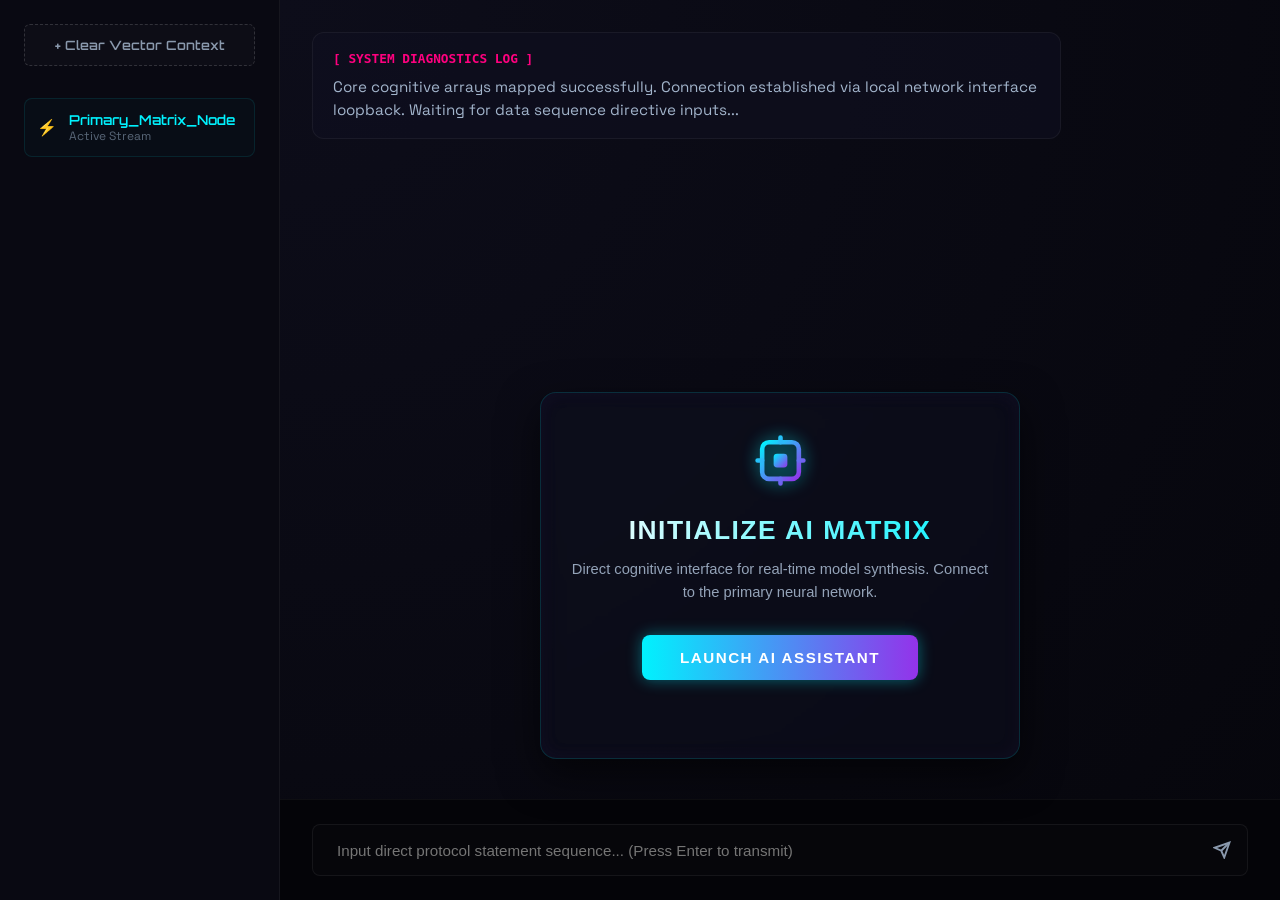
<file: chatbot.html>
<!DOCTYPE html>
<html lang="en">
<head>
    <meta charset="UTF-8">
    <meta name="viewport" content="width=device-width, initial-scale=1.0">
    <title>AI Portal Terminal Execution Frame</title>
    <!-- Embedded font dependencies for self-contained frame operations -->
    <link rel="preconnect" href="https://fonts.googleapis.com">
    <link rel="preconnect" href="https://fonts.gstatic.com" crossorigin>
    <link href="https://fonts.googleapis.com/css2?family=Orbitron:wght@400;600&family=Space+Grotesk:wght@400;500&display=swap" rel="stylesheet">
    <link rel="stylesheet" href="chatbot.css">
</head>
<body>

    <div class="chatbot-internal-layout">
        <!-- High-Tech Sidebar History Column -->
        <aside class="terminal-sidebar">
            <div class="sidebar-action-header">
                <button class="new-session-btn" id="clearHistoryBtn">+ Clear Vector Context</button>
            </div>
            <div class="conversation-history-log">
                <div class="history-item-badge active">
                    <span class="history-icon">⚡</span>
                    <div class="history-meta">
                        <span class="label">Primary_Matrix_Node</span>
                        <span class="timestamp">Active Stream</span>
                    </div>
                </div>
            </div>
        </aside>

        <!-- Primary Interactive Messaging Viewport Matrix -->
        <div class="terminal-chat-workspace">
            <div class="message-stream-scroller" id="messageStream">
                <!-- System Diagnostics Welcome Array Block -->
                <div class="chat-bubble bubble-system">
                    <div class="bubble-contents">
                        <span class="sender-title">[ SYSTEM DIAGNOSTICS LOG ]</span>
                        <p>Core cognitive arrays mapped successfully. Connection established via local network interface loopback. Waiting for data sequence directive inputs...</p>
                    </div>
                </div>
            </div>
            <div class="ai-portal-container">
    <div class="ai-portal-card">
        <div class="ai-icon-wrapper">
            <svg xmlns="http://www.w3.org/2000/svg" width="48" height="48" viewBox="0 0 24 24" fill="none" stroke="url(#cyan-purple-gradient)" stroke-width="1.5" stroke-linecap="round" stroke-linejoin="round" class="lucide lucide-cpu">
                <defs>
                    <a href="https://gemini.google.com" target="_blank" class="advanced-ai-btn">
    <svg xmlns="http://www.w3.org/2000/svg" width="22" height="22" viewBox="0 0 24 24" fill="none" stroke="currentColor" stroke-width="2.5" stroke-linecap="round" stroke-linejoin="round" class="btn-icon">
        <path d="M9.937 15.5A2 2 0 0 0 8.5 14.063l-6.135-1.582a.5.5 0 0 1 0-.962L8.5 9.936A2 2 0 0 0 9.937 8.5l1.582-6.135a.5.5 0 0 1 .963 0L14.063 8.5A2 2 0 0 0 15.5 9.937l6.135 1.581a.5.5 0 0 1 0 .964L15.5 14.063a2 2 0 0 0-1.437 1.437l-1.582 6.135a.5.5 0 0 1-.963 0z" />
<div class="matrix-init-wrapper">
    <div class="matrix-card">
        
        <div class="icon-container">
            <svg viewBox="0 0 24 24" width="55" height="55" class="pulse-icon">
                <defs>
                    <linearGradient id="cyan-purple-gradient" x1="0%" y1="0%" x2="100%" y2="100%">
                        <stop offset="0%" stop-color="#00f2fe" />
                        <stop offset="100%" stop-color="#9333ea" />
                    </linearGradient>
                </defs>
                <rect width="16" height="16" x="4" y="4" rx="3" fill="none" stroke="url(#cyan-purple-gradient)" stroke-width="2"/>
                <rect width="6" height="6" x="9" y="9" rx="1.5" fill="url(#cyan-purple-gradient)"/>
                <path d="M12 2v2M12 20v2M2 12h2M20 12h2" stroke="url(#cyan-purple-gradient)" stroke-width="2" stroke-linecap="round"/>
            </svg>
        </div>

        <h2 class="ai-title">Initialize AI Matrix</h2>
        <p class="ai-subtitle">Direct cognitive interface for real-time model synthesis. Connect to the primary neural network.</p>

        <a href="web-assistant.html" target="_blank" class="advanced-ai-btn" id="launchBtn">
            <span class="btn-text">Launch AI Assistant</span>
            <span class="btn-glow"></span>
        </a>
        
        <div class="status-terminal" id="statusLog"></div>
    </div>
</div>

            <!-- Terminal Predictive Processing Status Array -->
            <div class="ai-thinking-indicator-row hidden" id="thinkingIndicator">
                <div class="ticker-dot"></div>
                <div class="ticker-dot"></div>
                <div class="ticker-dot"></div>
                <span class="thinking-text">Matrix synthesizing logical paths...</span>
            </div>

            <!-- Bottom Data Transmission Console Input Block -->
            <footer class="terminal-input-console-bar">
                <form class="console-form-element" id="consoleForm" onsubmit="event.preventDefault();">
                    <input 
                        type="text" 
                        id="consoleInputField" 
                        placeholder="Input direct protocol statement sequence... (Press Enter to transmit)"
                        autocomplete="off"
                        required>
                    <button type="submit" class="console-transmit-btn" aria-label="Transmit Input Execution Frame">
                        <svg viewBox="0 0 24 24" fill="none" stroke="currentColor" stroke-width="2.5">
                            <line x1="22" y1="2" x2="11" y2="13"></line>
                            <polygon points="22 2 15 22 11 13 2 9 22 2"></polygon>
                        </svg>
                    </button>
                </form>
            </footer>
        </div>
    </div>

    <script src="chatbot.js"></script>
</body>
</html>
</file>
<file: chatbot.css>
/* --- AI TERMINAL CORE ENVIRONMENT STYLES --- */
* {
    box-sizing: border-box;
    margin: 0;
    padding: 0;
}

body {
    background-color: #06060c;
    color: #f0f2f5;
    font-family: 'Space Grotesk', sans-serif;
    height: 100vh;
    overflow: hidden;
}

.chatbot-internal-layout {
    display: grid;
    grid-template-columns: 280px 1fr;
    width: 100%;
    height: 100vh;
    background: #06060c;
}

/* --- HIGH-TECH SIDEBAR CONSOLE --- */
.terminal-sidebar {
    background: #090912;
    border-right: 1px solid rgba(255, 255, 255, 0.05);
    display: flex;
    flex-direction: column;
    padding: 1.5rem;
}

.sidebar-action-header {
    margin-bottom: 2rem;
}

.new-session-btn {
    width: 100%;
    background: rgba(255, 255, 255, 0.02);
    border: 1px dashed rgba(255, 255, 255, 0.15);
    color: #8a99ad;
    padding: 0.75rem;
    font-family: 'Orbitron', sans-serif;
    font-size: 0.8rem;
    font-weight: 600;
    border-radius: 6px;
    cursor: pointer;
    transition: all 0.3s ease;
}

.new-session-btn:hover {
    border-color: #ff007f;
    color: #ff007f;
    background: rgba(2ff, 0, 127, 0.02);
}

.conversation-history-log {
    flex: 1;
    overflow-y: auto;
}

.history-item-badge {
    display: flex;
    align-items: center;
    gap: 12px;
    padding: 0.75rem;
    background: rgba(0, 243, 255, 0.02);
    border: 1px solid rgba(0, 243, 255, 0.1);
    border-radius: 8px;
    cursor: pointer;
}

.history-item-badge.active .label {
    color: #00f3ff;
    font-weight: 600;
}

.history-meta {
    display: flex;
    flex-direction: column;
}

.history-meta .label {
    font-size: 0.85rem;
    font-family: 'Orbitron', sans-serif;
}

.history-meta .timestamp {
    font-size: 0.75rem;
    color: #586677;
}

/* --- MESSAGING STREAM WORKSPACE --- */
.terminal-chat-workspace {
    display: flex;
    flex-direction: column;
    height: 100vh;
    position: relative;
    background: radial-gradient(circle at top left, #0d0d1a 0%, #06060c 100%);
}

.message-stream-scroller {
    flex: 1;
    padding: 2rem;
    overflow-y: auto;
    display: flex;
    flex-direction: column;
    gap: 1.5rem;
}

/* Scrollbar Interface Custom Tracking Overrides */
.message-stream-scroller::-webkit-scrollbar, .conversation-history-log::-webkit-scrollbar {
    width: 6px;
}
.message-stream-scroller::-webkit-scrollbar-thumb, .conversation-history-log::-webkit-scrollbar-thumb {
    background: rgba(255, 255, 255, 0.05);
    border-radius: 10px;
}

/* Bubble Variant Micro-Architectures */
.chat-bubble {
    display: flex;
    max-width: 80%;
    animation: bubbleSlideIn 0.3s cubic-bezier(0.25, 1, 0.5, 1) forwards;
}

@keyframes bubbleSlideIn {
    from { opacity: 0; transform: translateY(10px); }
    to { opacity: 1; transform: translateY(0); }
}

.bubble-contents {
    padding: 1rem 1.25rem;
    border-radius: 12px;
    font-size: 0.95rem;
    line-height: 1.5;
}

/* System Prompt Core Node Visual Style */
.bubble-system .bubble-contents {
    background: rgba(16, 16, 32, 0.6);
    border: 1px solid rgba(255, 255, 255, 0.05);
    color: #a2b4cb;
    width: 100%;
}

.sender-title {
    display: block;
    font-family: monospace;
    font-size: 0.8rem;
    color: #ff007f;
    margin-bottom: 0.5rem;
    font-weight: bold;
}

/* Inbound AI Response Stream Style */
.bubble-bot {
    align-self: flex-start;
}
.bubble-bot .bubble-contents {
    background: rgba(128, 0, 255, 0.05);
    border: 1px solid rgba(128, 0, 255, 0.2);
    box-shadow: 0 4px 15px rgba(128, 0, 255, 0.05);
    color: #e2e8f0;
    border-radius: 2px 14px 14px 14px;
}

/* Outbound Client Request Stream Style */
.bubble-user {
    align-self: flex-end;
}
.bubble-user .bubble-contents {
    background: rgba(0, 243, 255, 0.06);
    border: 1px solid rgba(0, 243, 255, 0.3);
    box-shadow: 0 4px 15px rgba(0, 243, 255, 0.05);
    color: #ffffff;
    border-radius: 14px 14px 2px 14px;
}

/* --- PROCESSING LOGICAL TICKER INDICATOR --- */
.ai-thinking-indicator-row {
    display: flex;
    align-items: center;
    gap: 6px;
    padding: 0 2rem 1rem 2rem;
}

.ai-thinking-indicator-row.hidden {
    display: none !important;
}

.ticker-dot {
    width: 6px;
    height: 6px;
    background-color: #00f3ff;
    border-radius: 50%;
    animation: pulseSync 1.4s infinite ease-in-out both;
}

.ticker-dot:nth-child(2) { animation-delay: 0.2s; }
.ticker-dot:nth-child(3) { animation-delay: 0.4s; }

@keyframes pulseSync {
    0%, 80%, 100% { transform: scale(0); opacity: 0.3; }
    40% { transform: scale(1); opacity: 1; }
}

.thinking-text {
    font-size: 0.8rem;
    color: #8a99ad;
    margin-left: 6px;
    font-family: monospace;
}

/* --- BOTTOM DATA TRANSMISSION CONSOLE BAR --- */
.terminal-input-console-bar {
    padding: 1.5rem 2rem;
    background: #040408;
    border-top: 1px solid rgba(255, 255, 255, 0.04);
}

.console-form-element {
    display: flex;
    background: rgba(255, 255, 255, 0.01);
    border: 1px solid rgba(255, 255, 255, 0.06);
    border-radius: 8px;
    padding: 0.5rem;
    align-items: center;
    transition: all 0.3s ease;
}

.console-form-element:focus-within {
    border-color: #00f3ff;
    box-shadow: 0 0 15px rgba(0, 243, 255, 0.1);
}

.console-form-element input {
    flex: 1;
    background: none;
    border: none;
    outline: none;
    color: #ffffff;
    font-size: 0.95rem;
    padding: 0.5rem 1rem;
}

.console-transmit-btn {
    background: none;
    border: none;
    color: #8a99ad;
    cursor: pointer;
    padding: 0.5rem;
    display: flex;
    align-items: center;
    justify-content: center;
    transition: all 0.3s ease;
}

.console-transmit-btn:hover {
    color: #00f3ff;
}

.console-transmit-btn svg {
    width: 18px;
    height: 18px;
}

/* --- MOBILE FRAME CONSTRAINTS OVERRIDES --- */
@media (max-width: 650px) {
    .chatbot-internal-layout {
        grid-template-columns: 1fr;
    }
    .terminal-sidebar {
        display: none; /* Strip context logs on small views to protect viewport area */
    }
}
/* Card එක Frame එක ඇතුළේ හරියටම මැදට (Center) ගන්න */
.matrix-init-wrapper {
    display: flex;
    justify-content: center;
    align-items: center;
    width: 100%;
    padding: 40px 20px;
    box-sizing: border-box;
}

/* Futuristic Glassmorphism Card Style */
.matrix-card {
    background: rgba(15, 18, 36, 0.4);
    backdrop-filter: blur(10px);
    -webkit-backdrop-filter: blur(10px);
    border: 1px solid rgba(0, 242, 254, 0.15);
    border-radius: 16px;
    padding: 40px 30px;
    text-align: center;
    max-width: 480px;
    width: 100%;
    box-shadow: 0 15px 40px rgba(0, 0, 0, 0.6), 
                inset 0 0 20px rgba(147, 51, 234, 0.05);
    transition: all 0.4s ease;
}

/* Card එක උඩට මවුස් එක ගෙනිද්දී වෙනස් වීම */
.matrix-card:hover {
    border-color: rgba(0, 242, 254, 0.35);
    box-shadow: 0 20px 50px rgba(0, 242, 254, 0.08), 
                inset 0 0 30px rgba(147, 51, 234, 0.1);
}

/* Icon එක Glow වෙමින් පල්ස් වෙන ඇනිමේෂන් එක */
.icon-container {
    margin-bottom: 22px;
}
.pulse-icon {
    filter: drop-shadow(0 0 8px rgba(0, 242, 254, 0.6));
    animation: cyberPulse 2.5s infinite ease-in-out;
}

@keyframes cyberPulse {
    0%, 100% { transform: scale(1); filter: drop-shadow(0 0 8px rgba(0, 242, 254, 0.5)); }
    50% { transform: scale(1.06); filter: drop-shadow(0 0 18px rgba(147, 51, 234, 0.8)); }
}

/* Typography Styles */
.ai-title {
    color: #ffffff;
    font-family: 'Segoe UI', Roboto, sans-serif;
    font-weight: 700;
    font-size: 1.65rem;
    letter-spacing: 1.5px;
    text-transform: uppercase;
    margin: 0 0 12px 0;
    background: linear-gradient(90deg, #ffffff, #00f2fe);
    -webkit-background-clip: text;
    -webkit-text-fill-color: transparent;
}

.ai-subtitle {
    color: #94a3b8;
    font-family: 'Segoe UI', sans-serif;
    font-size: 0.92rem;
    line-height: 1.6;
    margin: 0 0 30px 0;
}

/* Advanced Glowing Button */
.advanced-ai-btn {
    position: relative;
    display: inline-flex;
    align-items: center;
    justify-content: center;
    padding: 14px 38px;
    background: linear-gradient(90deg, #00f2fe, #9333ea);
    color: #ffffff !important;
    text-decoration: none;
    font-family: 'Segoe UI', sans-serif;
    font-weight: 700;
    font-size: 0.95rem;
    border-radius: 8px;
    text-transform: uppercase;
    letter-spacing: 1.5px;
    overflow: hidden;
    transition: all 0.3s ease;
    border: none;
    cursor: pointer;
    box-shadow: 0 0 15px rgba(0, 242, 254, 0.4);
}

.advanced-ai-btn:hover {
    transform: translateY(-3px);
    box-shadow: 0 0 25px rgba(147, 51, 234, 0.7);
    letter-spacing: 2px;
}

/* Button එක හරහා යන Light Streak (Glow) Effect එක */
.btn-glow {
    position: absolute;
    top: 0;
    left: -100%;
    width: 100%;
    height: 100%;
    background: linear-gradient(90deg, transparent, rgba(255, 255, 255, 0.35), transparent);
    transition: 0.6s;
}

.advanced-ai-btn:hover .btn-glow {
    left: 100%;
}

/* Live Terminal Status Text */
.status-terminal {
    font-family: 'Courier New', Courier, monospace;
    font-size: 0.8rem;
    color: #00f2fe;
    margin-top: 18px;
    min-height: 20px;
    text-align: center;
    font-weight: bold;
}
</file>
